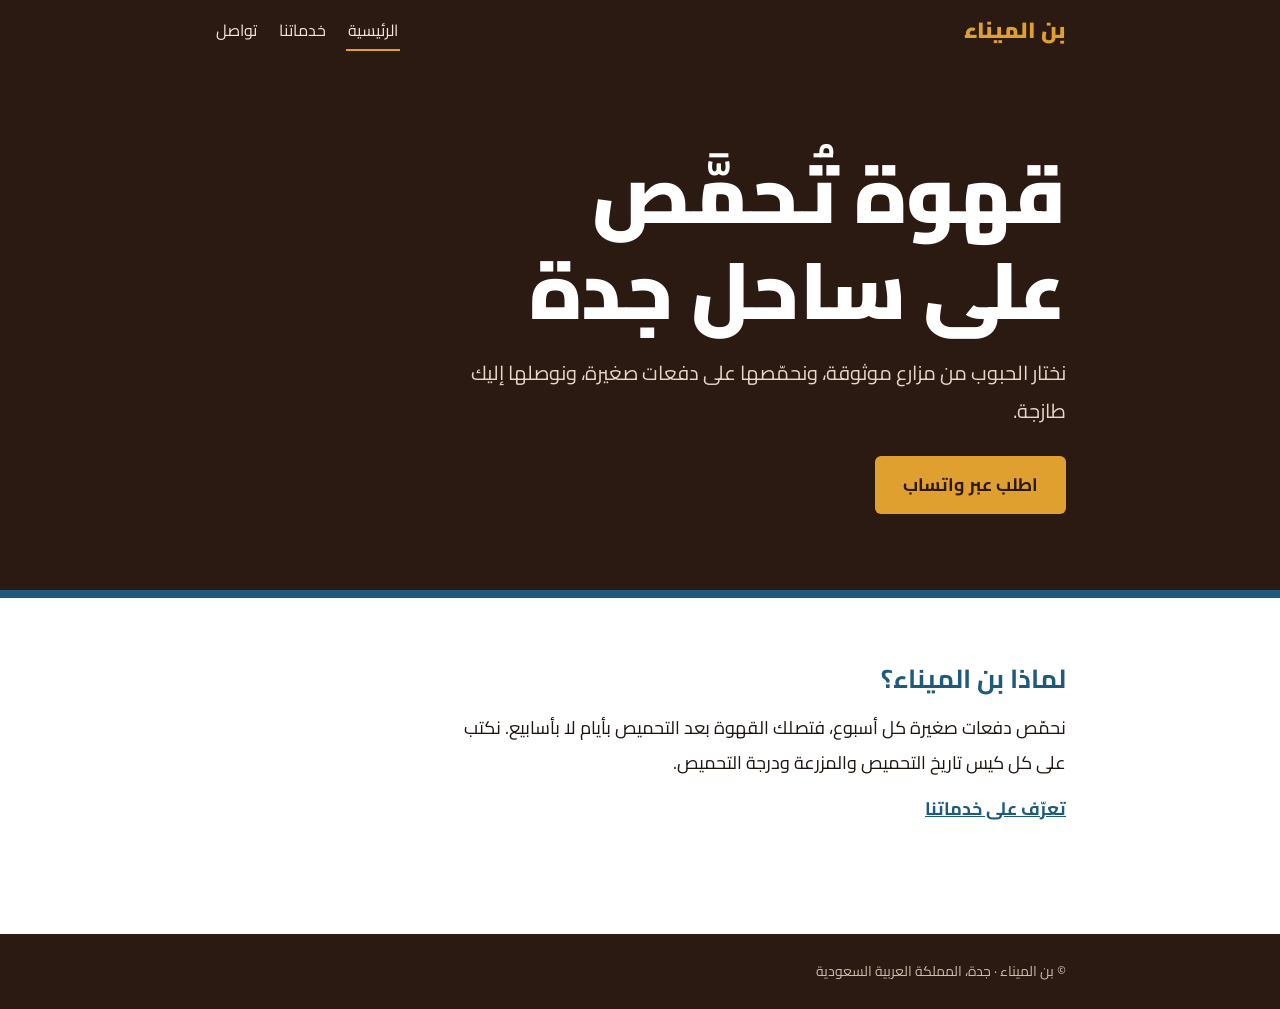
<file: index.html>
<!DOCTYPE html>
<html lang="ar" dir="rtl">
<head>
<meta charset="UTF-8">
<meta name="viewport" content="width=device-width, initial-scale=1">
<title>بن الميناء | محمصة قهوة مختصة في جدة</title>
<meta name="description" content="محمصة قهوة مختصة في جدة: تحميص حسب الطلب، واشتراك شهري، وضيافة للفعاليات.">
<link rel="preconnect" href="https://fonts.googleapis.com">
<link rel="preconnect" href="https://fonts.gstatic.com" crossorigin>
<link href="https://fonts.googleapis.com/css2?family=Cairo:wght@400;700;900&display=swap" rel="stylesheet">
<link rel="stylesheet" href="style.css">
</head>
<body>
<nav class="nav"><div class="wrap"><a class="logo" href="index.html">بن الميناء</a><div class="links"><a href="index.html" aria-current="page">الرئيسية</a><a href="services.html">خدماتنا</a><a href="contact.html">تواصل</a></div></div></nav>
<header class="hero">
  <div class="wrap">
    <h1>قهوة تُحمَّص<br>على ساحل جدة</h1>
    <p>نختار الحبوب من مزارع موثوقة، ونحمّصها على دفعات صغيرة، ونوصلها إليك طازجة.</p>
    <a class="btn" href="https://wa.me/966559324144?text=%D8%A3%D8%B1%D9%8A%D8%AF%20%D8%A7%D9%84%D8%B7%D9%84%D8%A8%20%D9%85%D9%86%20%D8%A8%D9%86%20%D8%A7%D9%84%D9%85%D9%8A%D9%86%D8%A7%D8%A1">اطلب عبر واتساب</a>
  </div>
</header>
<main class="wrap">
  <section class="intro">
    <h2>لماذا بن الميناء؟</h2>
    <p>نحمّص دفعات صغيرة كل أسبوع، فتصلك القهوة بعد التحميص بأيام لا بأسابيع. نكتب على كل كيس تاريخ التحميص والمزرعة ودرجة التحميص.</p>
    <p><a class="more" href="services.html">تعرّف على خدماتنا</a></p>
  </section>
</main>
<footer><div class="wrap">© بن الميناء · جدة، المملكة العربية السعودية</div></footer>
</body>
</html>
</file>
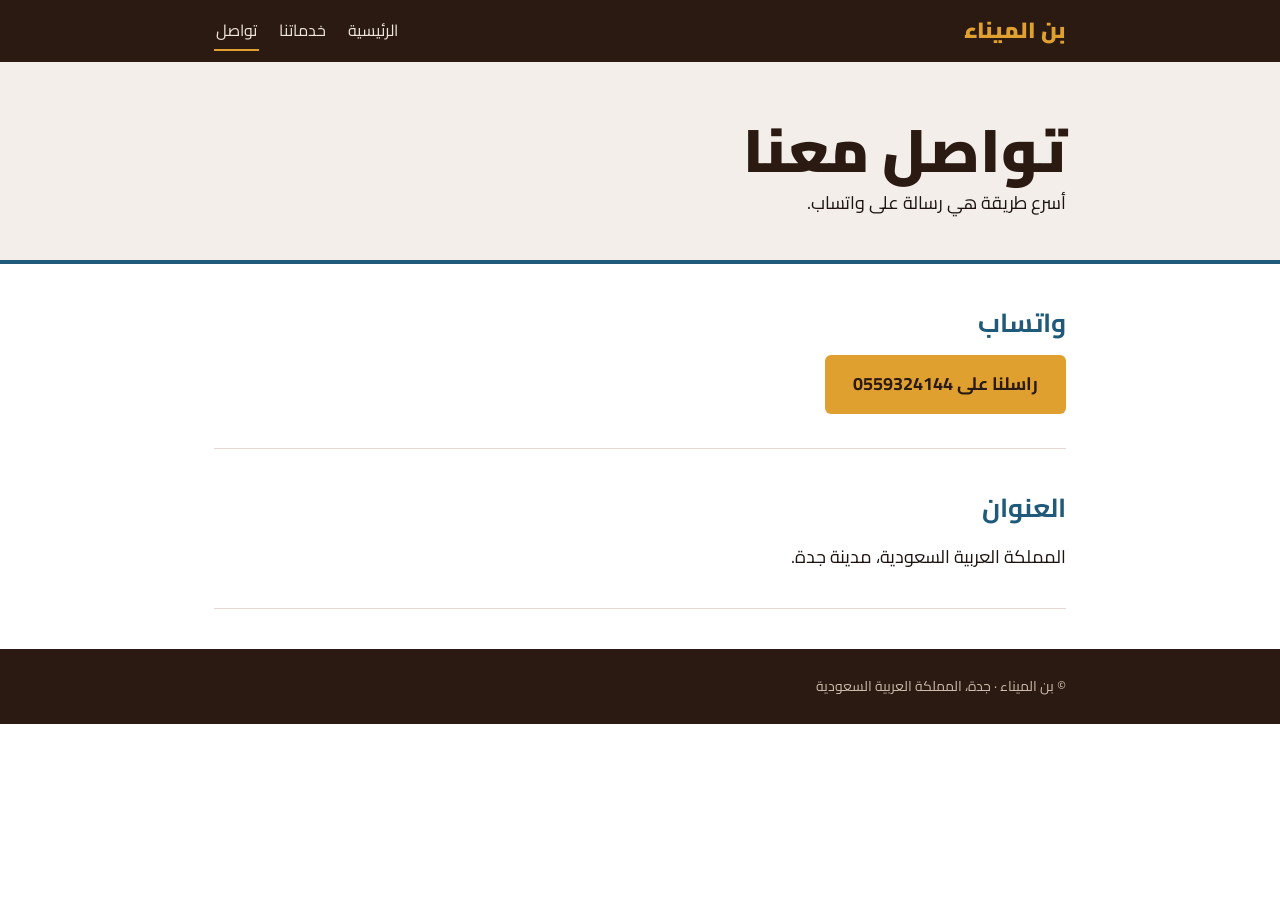
<file: contact.html>
<!DOCTYPE html>
<html lang="ar" dir="rtl">
<head>
<meta charset="UTF-8">
<meta name="viewport" content="width=device-width, initial-scale=1">
<title>تواصل مع بن الميناء | جدة</title>
<meta name="description" content="تواصل مع بن الميناء عبر واتساب. المملكة العربية السعودية، مدينة جدة.">
<link rel="preconnect" href="https://fonts.googleapis.com">
<link rel="preconnect" href="https://fonts.gstatic.com" crossorigin>
<link href="https://fonts.googleapis.com/css2?family=Cairo:wght@400;700;900&display=swap" rel="stylesheet">
<link rel="stylesheet" href="style.css">
</head>
<body>
<nav class="nav"><div class="wrap"><a class="logo" href="index.html">بن الميناء</a><div class="links"><a href="index.html">الرئيسية</a><a href="services.html">خدماتنا</a><a href="contact.html" aria-current="page">تواصل</a></div></div></nav>
<header class="page-head"><div class="wrap"><h1>تواصل معنا</h1><p>أسرع طريقة هي رسالة على واتساب.</p></div></header>
<main class="wrap">
  <section class="service">
    <h2>واتساب</h2>
    <p><a class="btn" href="https://wa.me/966559324144">راسلنا على 0559324144</a></p>
  </section>
  <section class="service">
    <h2>العنوان</h2>
    <p>المملكة العربية السعودية، مدينة جدة.</p>
  </section>
</main>
<footer><div class="wrap">© بن الميناء · جدة، المملكة العربية السعودية</div></footer>
</body>
</html>
</file>
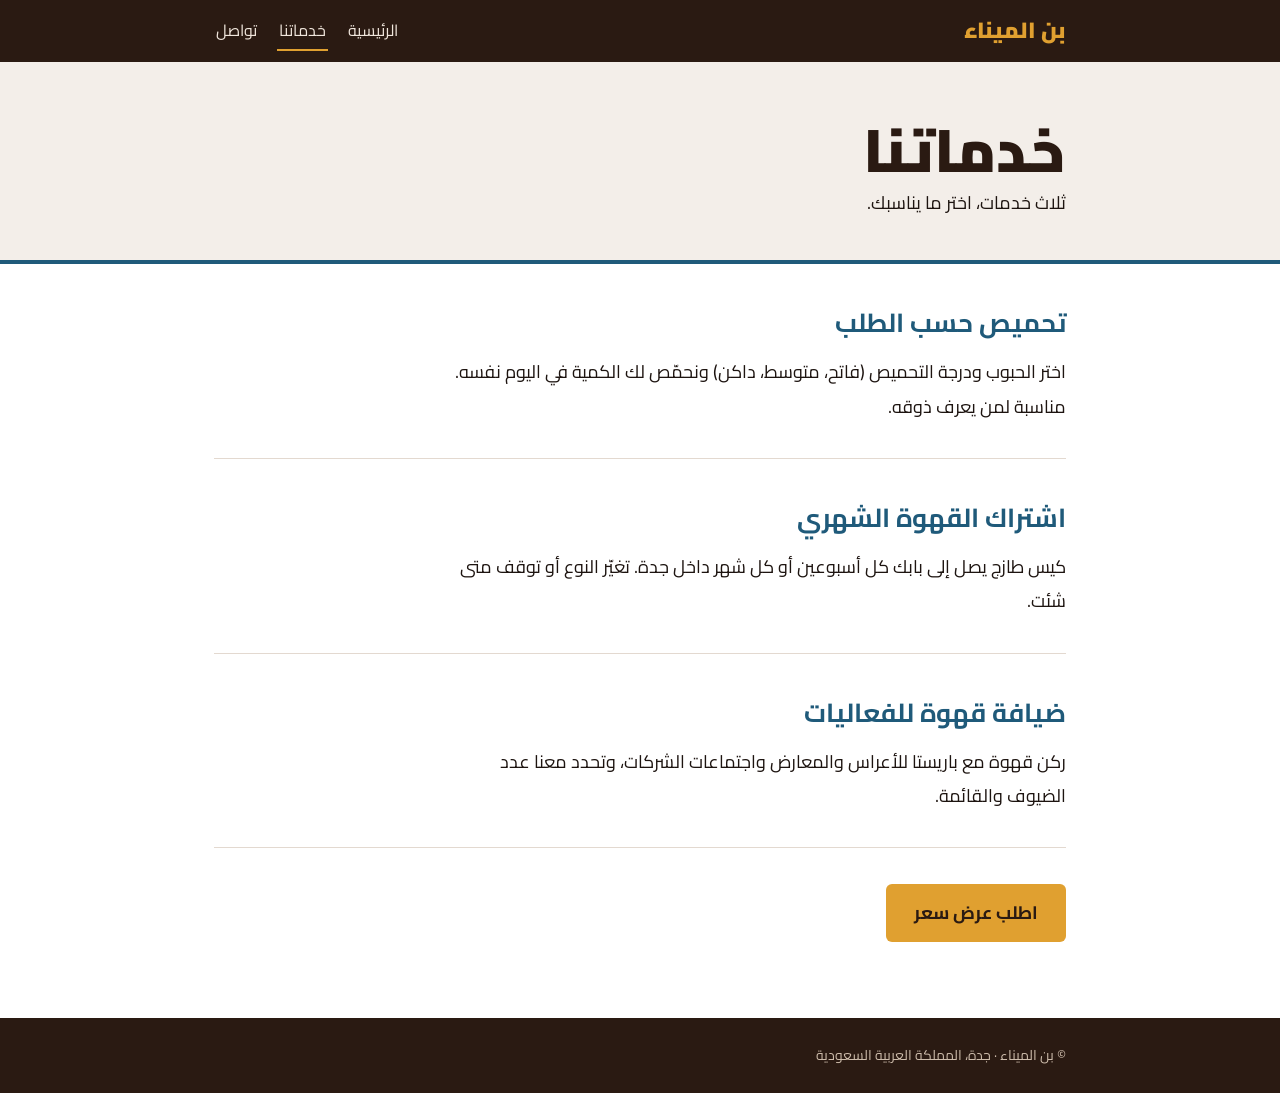
<file: services.html>
<!DOCTYPE html>
<html lang="ar" dir="rtl">
<head>
<meta charset="UTF-8">
<meta name="viewport" content="width=device-width, initial-scale=1">
<title>خدمات بن الميناء | تحميص واشتراك وضيافة</title>
<meta name="description" content="ثلاث خدمات: تحميص حسب الطلب، اشتراك شهري للقهوة، وضيافة قهوة للفعاليات في جدة.">
<link rel="preconnect" href="https://fonts.googleapis.com">
<link rel="preconnect" href="https://fonts.gstatic.com" crossorigin>
<link href="https://fonts.googleapis.com/css2?family=Cairo:wght@400;700;900&display=swap" rel="stylesheet">
<link rel="stylesheet" href="style.css">
</head>
<body>
<nav class="nav"><div class="wrap"><a class="logo" href="index.html">بن الميناء</a><div class="links"><a href="index.html">الرئيسية</a><a href="services.html" aria-current="page">خدماتنا</a><a href="contact.html">تواصل</a></div></div></nav>
<header class="page-head"><div class="wrap"><h1>خدماتنا</h1><p>ثلاث خدمات، اختر ما يناسبك.</p></div></header>
<main class="wrap">
  <section class="service">
    <h2>تحميص حسب الطلب</h2>
    <p>اختر الحبوب ودرجة التحميص (فاتح، متوسط، داكن) ونحمّص لك الكمية في اليوم نفسه. مناسبة لمن يعرف ذوقه.</p>
  </section>
  <section class="service">
    <h2>اشتراك القهوة الشهري</h2>
    <p>كيس طازج يصل إلى بابك كل أسبوعين أو كل شهر داخل جدة. تغيّر النوع أو توقف متى شئت.</p>
  </section>
  <section class="service">
    <h2>ضيافة قهوة للفعاليات</h2>
    <p>ركن قهوة مع باريستا للأعراس والمعارض واجتماعات الشركات، وتحدد معنا عدد الضيوف والقائمة.</p>
  </section>
  <p class="cta-row"><a class="btn" href="contact.html">اطلب عرض سعر</a></p>
</main>
<footer><div class="wrap">© بن الميناء · جدة، المملكة العربية السعودية</div></footer>
</body>
</html>
</file>
<file: style.css>
:root{--brown:#2a1a12;--sea:#1f5a7a;--amber:#e0a030;--ink:#1d1410;--bg:#fff;--soft:#f3eee9}
*{box-sizing:border-box;margin:0}
body{font-family:'Cairo',Tahoma,sans-serif;background:var(--bg);color:var(--ink);line-height:1.9;font-size:18px}
.wrap{max-width:900px;margin:0 auto;padding:0 24px}
.nav{background:var(--brown);position:sticky;top:0;z-index:5}
.nav .wrap{display:flex;justify-content:space-between;align-items:center;gap:12px;padding-top:10px;padding-bottom:10px}
.logo{color:var(--amber);font-weight:900;font-size:22px;text-decoration:none}
.links{display:flex;gap:18px}
.links a{color:#f0e6dc;text-decoration:none;font-size:16px;padding:4px 2px;border-bottom:2px solid transparent}
.links a:hover,.links a[aria-current]{border-bottom-color:var(--amber)}
.hero{background:var(--brown);color:#fff;padding:84px 0 76px;border-bottom:8px solid var(--sea)}
.hero h1{font-size:clamp(42px,10vw,80px);font-weight:900;line-height:1.2;margin-bottom:16px}
.hero p{max-width:30em;font-size:20px;color:#e6d8c9;margin-bottom:26px}
.btn{display:inline-block;background:var(--amber);color:var(--brown);text-decoration:none;padding:12px 28px;border-radius:6px;font-weight:700}
.btn:hover{background:#f0b84a}
.intro{padding:56px 0}
h2{font-size:26px;font-weight:700;color:var(--sea);margin-bottom:8px}
.intro p{max-width:34em;margin-bottom:12px}
.more{color:var(--sea);font-weight:700}
.page-head{background:var(--soft);padding:52px 0 40px;border-bottom:4px solid var(--sea)}
.page-head h1{font-size:clamp(38px,8vw,60px);font-weight:900;color:var(--brown);line-height:1.2}
.service{padding:34px 0;border-bottom:1px solid #e3d9d0}
.service p{max-width:34em}
.cta-row{padding:36px 0}
footer{background:var(--brown);color:#cdbcab;padding:24px 0;font-size:14px;margin-top:40px}
a:focus-visible{outline:3px solid var(--amber);outline-offset:3px}
@media(max-width:480px){.links{gap:12px}.links a{font-size:15px}.hero{padding:56px 0 48px}}
</file>
